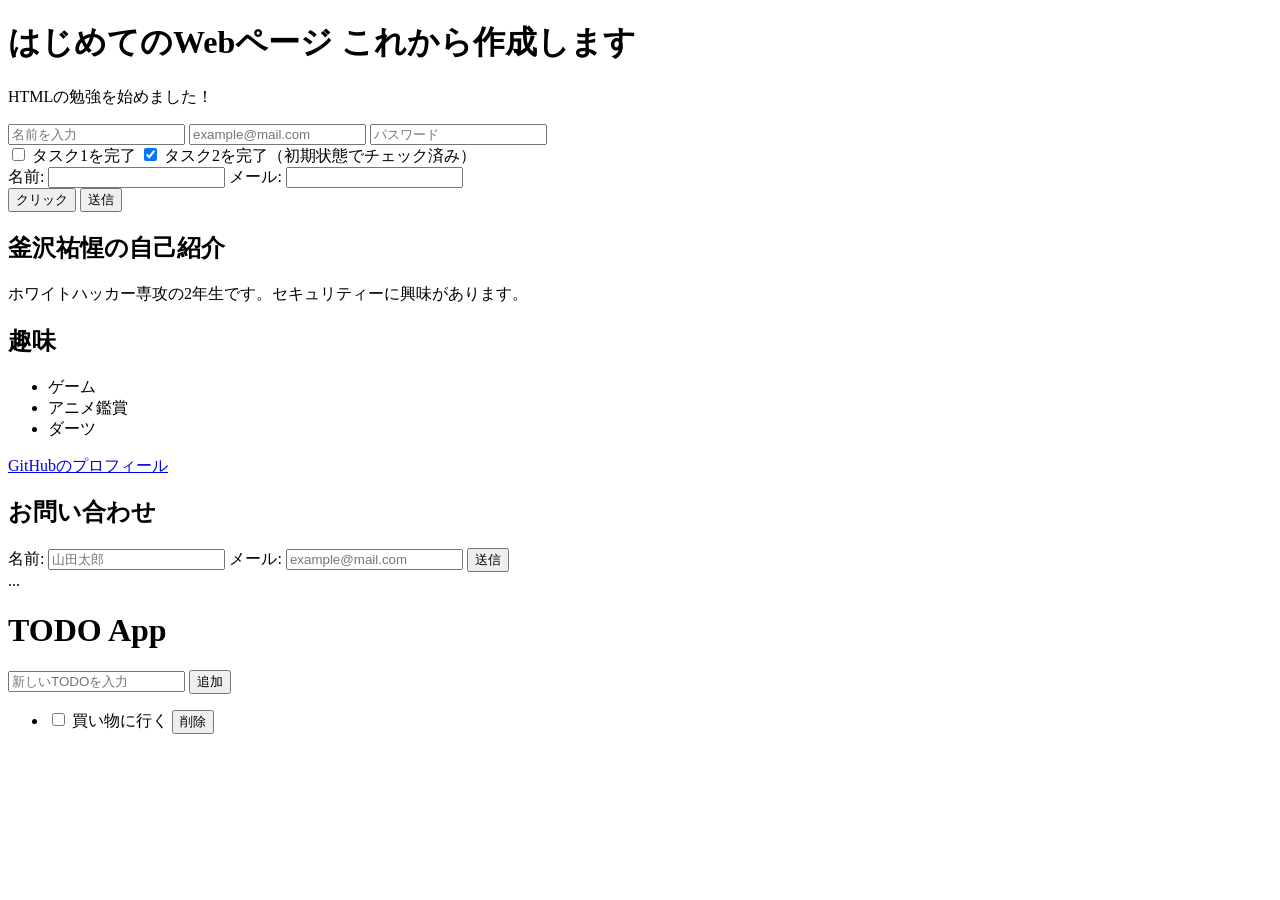
<file: session02/exercise/index.html>
<!doctype html>
<html lang="ja">
  <head>
    <meta charset="UTF-8" />
    <meta name="viewport" content="width=device-width, initial-scale=1.0" />
    <title>自己紹介ページ</title>
  </head>
  <body>
    <!-- ============================================
         実習2: 基本的なHTMLページ
         まずは以下のh1とpを自分の内容に書き換えてみよう
    ============================================ -->
    <header>
    <h1>はじめてのWebページ これから作成します</h1>
    <p>HTMLの勉強を始めました！</p>
    </header>
    
    <form>
    <!-- テキスト入力 -->
    <input type="text" placeholder="名前を入力">

    <!-- メールアドレス入力 -->
    <input type="email" placeholder="example@mail.com">

    <!-- パスワード入力（入力が●で隠れる） -->
    <input type="password" placeholder="パスワード">
    
    <br>

    <!-- チェックボックス -->
    <input type="checkbox" id="task1">
    <label for="task1">タスク1を完了</label>

    <input type="checkbox" id="task2" checked>
    <label for="task2">タスク2を完了（初期状態でチェック済み）</label>
    
    <br>

    <!-- for属性でinputのidを指定 -->
    <label for="username">名前:</label>
    <input type="text" id="username">

    <!-- label で input を囲む方法もある -->
    <label>
    メール:
    <input type="email">
    </label>

    <br>

    <!-- 通常のボタン -->
    <button type="button">クリック</button>

    <!-- 送信ボタン（form内で使用） -->
    <button type="submit">送信</button>

    </form>

    <!-- ============================================
         実習3: 自己紹介ページを作ろう
         以下のTODOコメントに従って、内容を追加してください
    ============================================ -->

    <!-- TODO: h1タグで自分の名前を見出しとして書いてみよう -->
    <main>
        <section>
            <h1>釜沢祐惺の自己紹介</h1>
            <p>ホワイトハッカー専攻の2年生です。セキュリティーに興味があります。</p>
        </section>

        <section>
            <h2>趣味</h2>
            <ul>
            <li>ゲーム</li>
            <li>アニメ鑑賞</li>
            <li>ダーツ</li>
            </ul>
            <a href="https://github.com">GitHubのプロフィール</a>
        </section>

    </main>
    <!--<h1>山田太郎の自己紹介</h1> -->

    <!-- TODO: pタグで自己紹介文を2〜3文書いてみよう -->
    <!-- 例: <p>情報学部の1年生です。</p> -->

    <!-- TODO: h2タグで「趣味」という見出しを作ろう -->

    <!-- TODO: ul と li タグで趣味のリストを3つ以上書いてみよう -->
    <!-- 例:
    <ul>
        <li>プログラミング</li>
        <li>読書</li>
    </ul>
    -->

    <!-- TODO: h2タグで「好きなサイト」という見出しを作ろう -->

    <!-- TODO: aタグで好きなWebサイトへのリンクを1つ以上作ろう -->
    <!-- 例: <a href="https://github.com">GitHub</a> -->

    <!-- ============================================
         実習4: セマンティックタグで構造化しよう
         上で書いた内容を、以下のセマンティックタグで囲み直してください

         ヒント: 以下の構造にしてみよう
         <header>
             <h1>名前</h1>
         </header>
         <main>
             <section>
                 <h2>自己紹介</h2>
                 <p>...</p>
             </section>
             <section>
                 <h2>趣味</h2>
                 <ul>...</ul>
             </section>
             <section>
                 <h2>好きなサイト</h2>
                 <a>...</a>
             </section>
         </main>
         <footer>
             <p>&copy; 2026 あなたの名前</p>
         </footer>
    ============================================ -->

    <!-- ============================================
         実習5: お問い合わせフォームを追加しよう
         以下のTODOに従って、フォームを作成してください
    ============================================ -->

<section>
        <h2>お問い合わせ</h2>
        <form>
            <div>
                <label for="name">名前:</label>
                <input type="text" id="name" placeholder="山田太郎">
                <label for="email">メール:</label>
                <input type="email" placeholder="example@mail.com">
                <button type="submit">送信</button>
            
            </div>
            ...
        </form>
    </section>

    <!-- TODO: sectionタグで「お問い合わせ」セクションを作ろう -->
    <!-- TODO: formタグの中に以下を作成:
         1. 名前の入力欄（type="text"）+ labelタグ
         2. メールアドレスの入力欄（type="email"）+ labelタグ
         3. 送信ボタン（button type="submit"）
    -->
    <!-- ヒント:
    <section>
        <h2>お問い合わせ</h2>
        <form>
            <div>
                <label for="name">名前:</label>
                <input type="text" id="name" placeholder="山田太郎">
            </div>
            ...
        </form>
    </section>
    -->

<header>
    <h1>TODO App</h1>
</header>
<main>
    <form id="todo-form">
        <input type="text" id="todo-input"
               placeholder="新しいTODOを入力">
        <button type="submit">追加</button>
    </form>
    <ul id="todo-list">
        <li>
            <label>
                <input type="checkbox">
                <span>買い物に行く</span>
            </label>
            <button>削除</button>
        </li>
    </ul>
</main>

  </body>
</html>
</file>
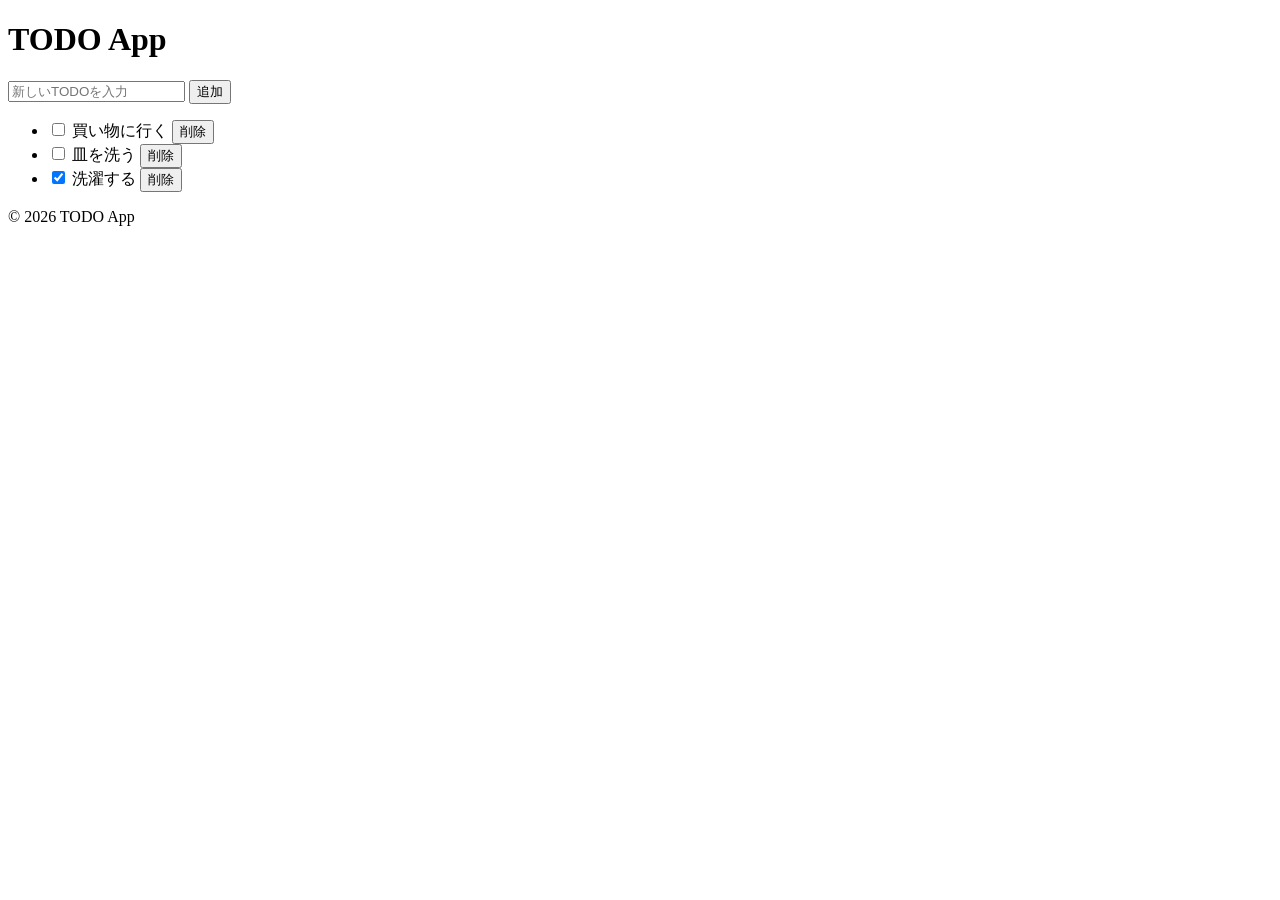
<file: session02/exercise/todo.html>
<!doctype html>
<html lang="ja">
  <head>
    <meta charset="UTF-8" />
    <meta name="viewport" content="width=device-width, initial-scale=1.0" />
    <title>TODO App</title>
  </head>
  <body>
    <!-- ============================================
       TODOアプリの HTML を作ろう

       以下の構造を完成させてください:
       1. ヘッダー: アプリのタイトル（h1）
       2. メイン: 入力フォーム + TODOリスト
       3. フッター: 著作権表示

       各TODO項目の構造:
       <li>
         <label>
           <input type="checkbox">
           <span>TODOのテキスト</span>
         </label>
         <button>削除</button>
       </li>
  ============================================ -->

    <!-- ===== ヘッダー ===== -->
    <header>
     <h1>TODO App</h1>
      <!-- ヒント: h1タグでアプリのタイトルを書こう -->
    </header>

    <!-- ===== メインコンテンツ ===== -->
    <main>
      <form id="todo-form">
        <input type="text" id="todo-input"
               placeholder="新しいTODOを入力">
        <button type="submit">追加</button>
     </form>
      <ul id="todo-list">
        <li>
            <label>
                <input type="checkbox">
                <span>買い物に行く</span>
            </label>
            <button>削除</button>
        </li>

        <li>
            <label>
                <input type="checkbox">
                <span>皿を洗う</span>
            </label>
            <button>削除</button>
        </li>

        <li>
            <label>
                <input type="checkbox" checked>
                <span>洗濯する</span>
            </label>
            <button>削除</button>
        </li>
      </ul>

      <!-- ----- TODO入力エリア ----- -->
      <!-- ヒント: form (id="todo-form") タグの中に以下を追加
         - input (type="text", id="todo-input", placeholder="新しいTODOを入力...")
         - button (type="submit", テキスト: "追加")
    -->

      <!-- ----- TODOリスト表示エリア ----- -->
      <!-- ヒント: ul (id="todo-list") の中に li を3つ以上追加
         各liには label でcheckboxとspanを包み、後ろに削除ボタンを置く
         1つは checked をつけて完了済みにしてみよう
        </main>

    <!-- ===== フッター ===== -->
    <footer>
       <p>&copy; 2026 TODO App</p>
      <!-- ヒント: <p>&copy; 2026 TODO App</p> -->
    </footer>
  </body>
</html>
</file>
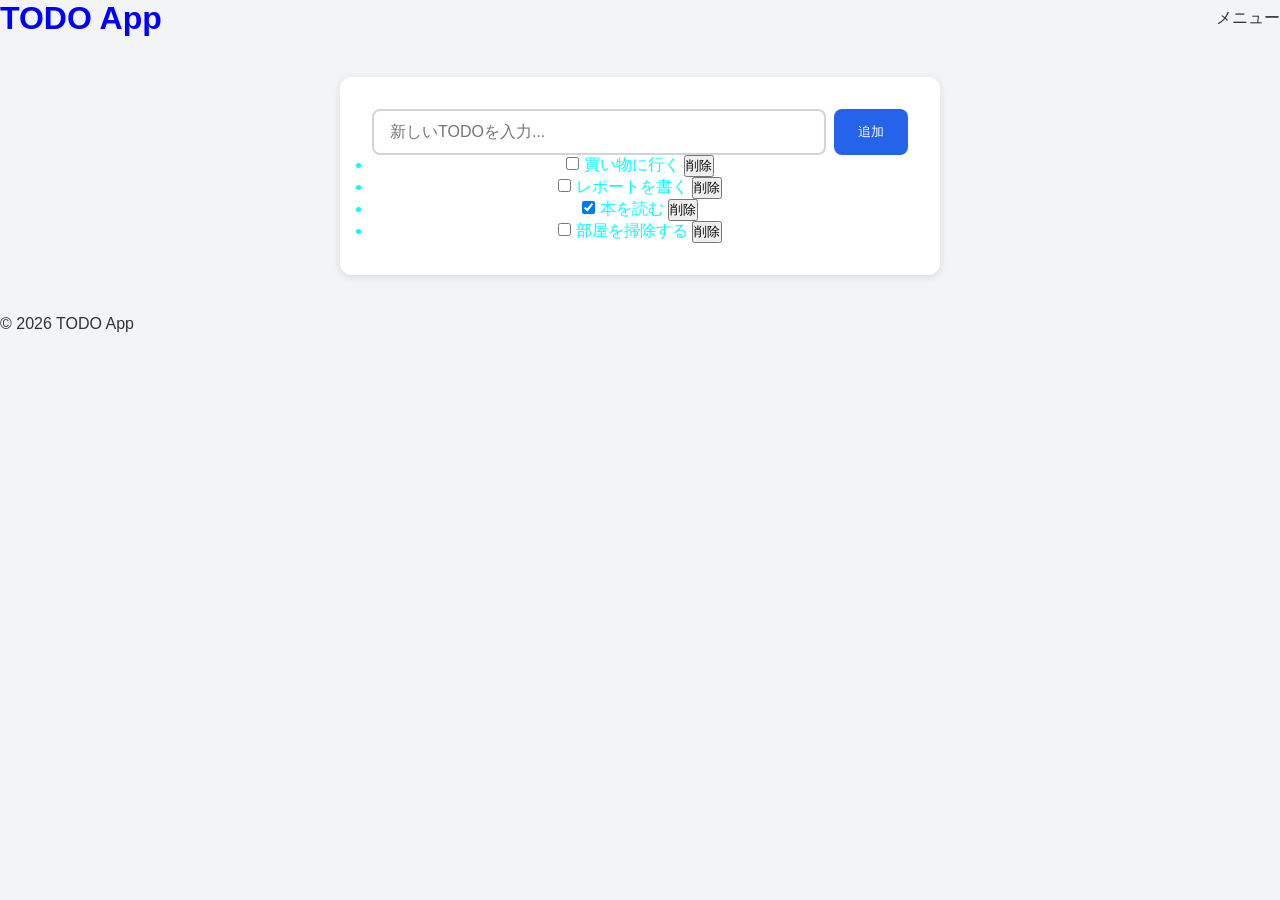
<file: session03/exercise/todo.html>
<!doctype html>
<html lang="ja">
  <head>
    <meta charset="UTF-8" />
    <meta name="viewport" content="width=device-width, initial-scale=1.0" />
    <title>TODO App</title>
    <!-- ヒント: 外部CSSファイルを読み込もう -->
    <!-- <link rel="stylesheet" href="style.css"> -->
  <link rel="stylesheet" href="style.css" />
  </head>
  <body>
    <!-- ヘッダー（第2回の正解にclass名を追加） -->
    <header class="header">
      <h1>TODO App</h1>
      <nav> メニュー</nav>
    </header>

    <!-- メインコンテンツ -->
    <main class="todo-card">
      <!-- TODO入力エリア -->
      <form id="todo-form" class="input-area">
        <input
          type="text"
          id="todo-input"
          class="todo-input"
          placeholder="新しいTODOを入力..."
        />
        <button type="submit" class="todo-button">追加</button>
      </form>

      <!-- TODOリスト -->
      <ul id="todo-list" class="todo-list">
        <li class="todo-item">
          <label class="todo-label">
            <input type="checkbox" class="todo-checkbox" />
            <span class="todo-title">買い物に行く</span>
          </label>
          <button class="delete-button">削除</button>
        </li>

        <li class="todo-item">
          <label class="todo-label">
            <input type="checkbox" class="todo-checkbox" />
            <span class="todo-title">レポートを書く</span>
          </label>
          <button class="delete-button">削除</button>
        </li>

        <li class="todo-item done">
          <label class="todo-label">
            <input type="checkbox" class="todo-checkbox" checked />
            <span class="todo-title">本を読む</span>
          </label>
          <button class="delete-button">削除</button>
        </li>

        <li class="todo-item">
          <label class="todo-label">
            <input type="checkbox" class="todo-checkbox" />
            <span class="todo-title">部屋を掃除する</span>
          </label>
          <button class="delete-button">削除</button>
        </li>
      </ul>
    </main>

    <!-- フッター -->
    <footer class="footer">
      <p>&copy; 2026 TODO App</p>
    </footer>
  </body>
</html>
</file>
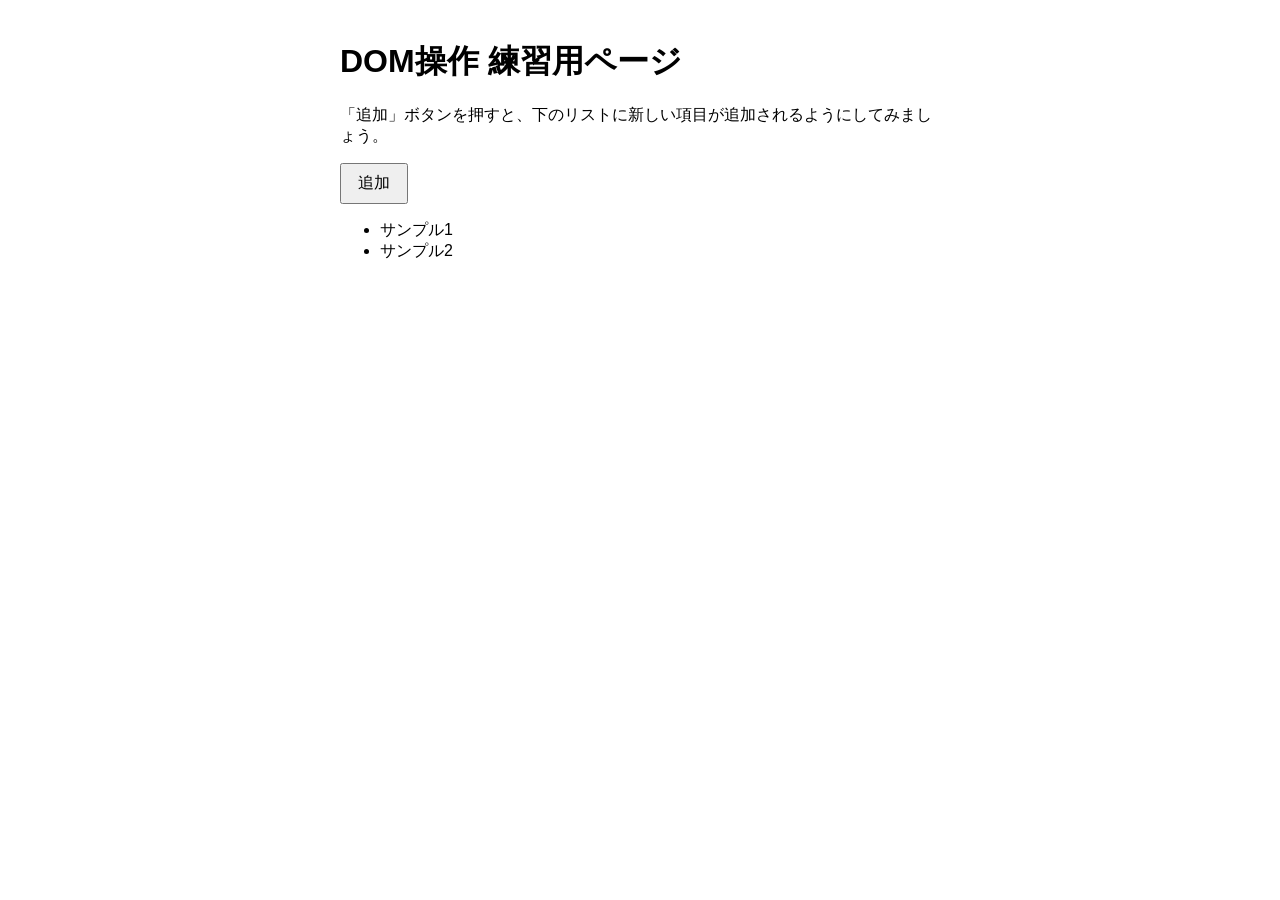
<file: session04/exercise/dom-example.html>
<!doctype html>
<html lang="ja">
  <head>
    <meta charset="UTF-8" />
    <title>DOM操作 練習用</title>
    <style>
      body {
        font-family: sans-serif;
        max-width: 600px;
        margin: 40px auto;
        padding: 0 20px;
      }
      button {
        padding: 8px 16px;
        font-size: 16px;
        cursor: pointer;
      }
      ul {
        margin-top: 16px;
      }
    </style>
  </head>
  <body>
    <h1>DOM操作 練習用ページ</h1>

    <p>
      「追加」ボタンを押すと、下のリストに新しい項目が追加されるようにしてみましょう。
    </p>

    <button id="add-item-btn">追加</button>

    <ul id="item-list">
      <li>サンプル1</li>
      <li>サンプル2</li>
    </ul>

    <script>
      // ↓↓↓ ここから下に、スライドのコードを書いてください ↓↓↓

      // 要素の取得 アイテムを追加するボタンとリストを取得
const addItemBtn = document.getElementById("add-item-btn");
const itemList = document.getElementById("item-list");

// 「追加」ボタンをクリックしたときの処理
addItemBtn.addEventListener("click", () => {
  // 新しいli要素を作成して追加
  const newItem = document.createElement("li");
  newItem.textContent = "りんご";
  itemList.appendChild(newItem);
});
    </script>
  </body>
</html>
</file>
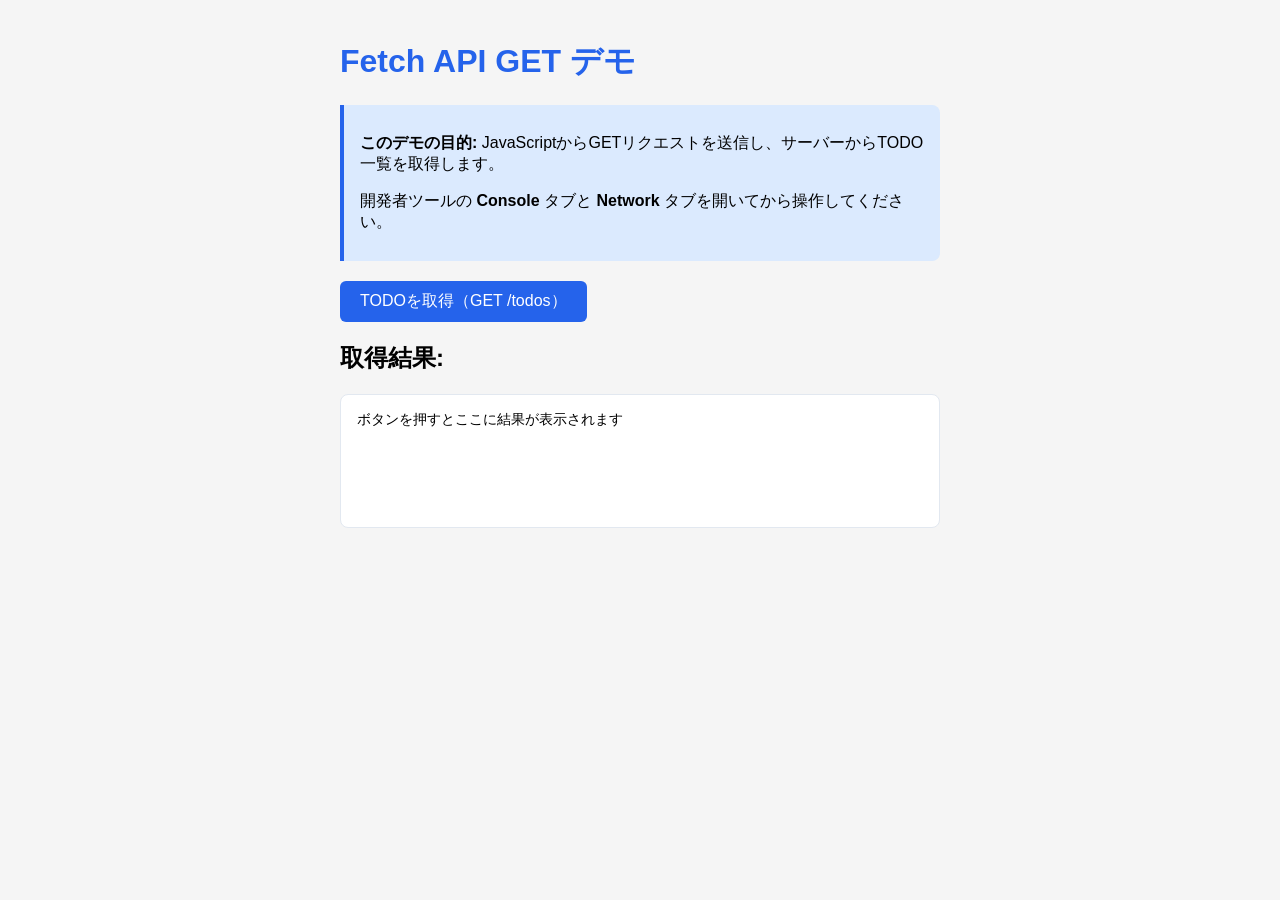
<file: session07/exercise/static/fetch-get-example.html>
<!doctype html>
<html lang="ja">
  <head>
    <meta charset="UTF-8" />
    <meta name="viewport" content="width=device-width, initial-scale=1.0" />
    <title>Fetch API GET デモ</title>
    <style>
      body {
        font-family:
          "Helvetica Neue", Arial, "Hiragino Kaku Gothic ProN", sans-serif;
        max-width: 600px;
        margin: 40px auto;
        padding: 0 20px;
        background-color: #f5f5f5;
      }
      h1 {
        color: #2563eb;
      }
      button {
        background-color: #2563eb;
        color: white;
        border: none;
        padding: 10px 20px;
        border-radius: 6px;
        font-size: 16px;
        cursor: pointer;
      }
      button:hover {
        background-color: #1d4ed8;
      }
      #result {
        margin-top: 20px;
        padding: 16px;
        background-color: white;
        border-radius: 8px;
        border: 1px solid #e2e8f0;
        min-height: 100px;
        white-space: pre-wrap;
        font-family: monospace;
        font-size: 14px;
      }
      .info {
        background-color: #dbeafe;
        border-left: 4px solid #2563eb;
        padding: 12px 16px;
        margin-bottom: 20px;
        border-radius: 0 8px 8px 0;
      }
    </style>
  </head>
  <body>
    <h1>Fetch API GET デモ</h1>

    <div class="info">
      <p>
        <strong>このデモの目的:</strong>
        JavaScriptからGETリクエストを送信し、サーバーからTODO一覧を取得します。
      </p>
      <p>
        開発者ツールの <strong>Console</strong> タブと
        <strong>Network</strong> タブを開いてから操作してください。
      </p>
    </div>

    <button onclick="getTodos()">TODOを取得（GET /todos）</button>

    <h2>取得結果:</h2>
    <div id="result">ボタンを押すとここに結果が表示されます</div>

    <script>
      // =====================================================
      // Fetch API を使った GET リクエストのデモ
      // =====================================================

      // このページは FastAPI の static フォルダから配信される。
      // 画面とAPIが同じサーバー（同一オリジン）なので、相対パス "/todos" で呼べる。

      // async/await を使った GET リクエスト
      async function getTodos() {
        console.log("--- GET /todos を実行します ---");

        try {
          // Step 1: fetch() でGETリクエストを送信
          //   fetch() はデフォルトでGETメソッドを使う
          console.log("Step 1: fetch() でリクエスト送信...");
          const response = await fetch("/todos");

          // Step 2: レスポンスのステータスを確認
          console.log("Step 2: レスポンス受信");
          console.log("  ステータスコード:", response.status);
          console.log("  OK?:", response.ok);

          // Step 3: レスポンスのbodyをJSON形式で解析
          //   response.json() はPromiseを返すのでawaitが必要
          console.log("Step 3: JSONを解析中...");
          const data = await response.json();

          // Step 4: 取得したデータを表示
          console.log("Step 4: データ取得完了!");
          console.log("  取得したTODO一覧:", data);
          console.log("  TODO数:", data.length);

          // 画面にも表示
          const resultDiv = document.getElementById("result");
          resultDiv.textContent = JSON.stringify(data, null, 2);
        } catch (error) {
          // エラーが発生した場合（サーバーが起動していないなど）
          console.error("エラーが発生しました:", error);
          document.getElementById("result").textContent =
            "エラー: " +
            error.message +
            "\n\nサーバーが起動しているか確認してください。";
        }
      }
    </script>
  </body>
</html>
</file>
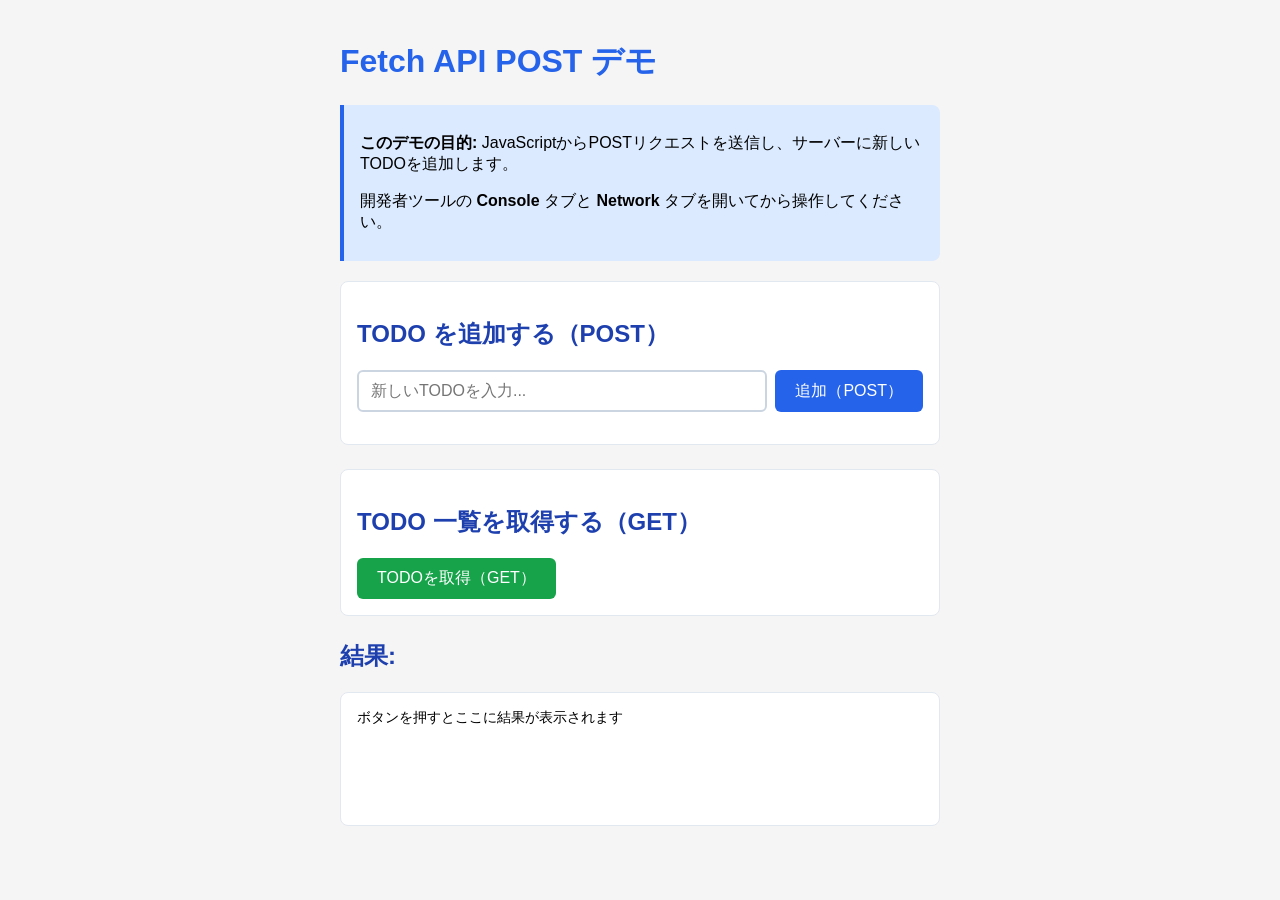
<file: session07/exercise/static/fetch-post-example.html>
<!doctype html>
<html lang="ja">
  <head>
    <meta charset="UTF-8" />
    <meta name="viewport" content="width=device-width, initial-scale=1.0" />
    <title>Fetch API POST デモ</title>
    <style>
      body {
        font-family:
          "Helvetica Neue", Arial, "Hiragino Kaku Gothic ProN", sans-serif;
        max-width: 600px;
        margin: 40px auto;
        padding: 0 20px;
        background-color: #f5f5f5;
      }
      h1 {
        color: #2563eb;
      }
      h2 {
        color: #1e40af;
      }
      .input-group {
        display: flex;
        gap: 8px;
        margin-bottom: 16px;
      }
      input[type="text"] {
        flex: 1;
        padding: 10px 12px;
        border: 2px solid #cbd5e1;
        border-radius: 6px;
        font-size: 16px;
      }
      input[type="text"]:focus {
        outline: none;
        border-color: #2563eb;
      }
      button {
        background-color: #2563eb;
        color: white;
        border: none;
        padding: 10px 20px;
        border-radius: 6px;
        font-size: 16px;
        cursor: pointer;
      }
      button:hover {
        background-color: #1d4ed8;
      }
      .btn-green {
        background-color: #16a34a;
      }
      .btn-green:hover {
        background-color: #15803d;
      }
      #result {
        margin-top: 20px;
        padding: 16px;
        background-color: white;
        border-radius: 8px;
        border: 1px solid #e2e8f0;
        min-height: 100px;
        white-space: pre-wrap;
        font-family: monospace;
        font-size: 14px;
      }
      .info {
        background-color: #dbeafe;
        border-left: 4px solid #2563eb;
        padding: 12px 16px;
        margin-bottom: 20px;
        border-radius: 0 8px 8px 0;
      }
      .section {
        margin-bottom: 24px;
        padding: 16px;
        background-color: white;
        border-radius: 8px;
        border: 1px solid #e2e8f0;
      }
    </style>
  </head>
  <body>
    <h1>Fetch API POST デモ</h1>

    <div class="info">
      <p>
        <strong>このデモの目的:</strong>
        JavaScriptからPOSTリクエストを送信し、サーバーに新しいTODOを追加します。
      </p>
      <p>
        開発者ツールの <strong>Console</strong> タブと
        <strong>Network</strong> タブを開いてから操作してください。
      </p>
    </div>

    <div class="section">
      <h2>TODO を追加する（POST）</h2>
      <div class="input-group">
        <input type="text" id="todoInput" placeholder="新しいTODOを入力..." />
        <button onclick="addTodo()">追加（POST）</button>
      </div>
    </div>

    <div class="section">
      <h2>TODO 一覧を取得する（GET）</h2>
      <button class="btn-green" onclick="getTodos()">TODOを取得（GET）</button>
    </div>

    <h2>結果:</h2>
    <div id="result">ボタンを押すとここに結果が表示されます</div>

    <script>
      // =====================================================
      // Fetch API を使った POST リクエストのデモ
      // =====================================================

      // このページは FastAPI の static フォルダから配信される。
      // 画面とAPIが同じサーバー（同一オリジン）なので、相対パス "/todos" で呼べる。

      // ----- GET: TODO一覧を取得 -----
      async function getTodos() {
        console.log("--- GET /todos を実行します ---");
        try {
          const response = await fetch("/todos");
          const data = await response.json();
          console.log("取得したTODO一覧:", data);
          document.getElementById("result").textContent =
            "GET /todos のレスポンス:\n" + JSON.stringify(data, null, 2);
        } catch (error) {
          console.error("GETエラー:", error);
          document.getElementById("result").textContent =
            "エラー: " + error.message;
        }
      }

      // ----- POST: 新しいTODOを追加 -----
      async function addTodo() {
        const input = document.getElementById("todoInput");
        const title = input.value.trim();

        if (!title) {
          alert("TODOを入力してください");
          return;
        }

        console.log("--- POST /todos を実行します ---");
        console.log("送信するデータ:", { title: title });

        try {
          // Step 1: POSTリクエストの設定
          //   method: HTTPメソッドを指定
          //   headers: 送信するデータの形式を宣言
          //   body: 送信するデータ（JSON文字列に変換）
          const requestBody = { title: title };
          console.log("Step 1: リクエスト設定");
          console.log("  method: POST");
          console.log("  Content-Type: application/json");
          console.log("  body (JSオブジェクト):", requestBody);
          console.log("  body (JSON文字列):", JSON.stringify(requestBody));

          // Step 2: fetch() でPOSTリクエストを送信
          console.log("Step 2: fetch() でリクエスト送信...");
          const response = await fetch("/todos", {
            method: "POST",
            headers: {
              "Content-Type": "application/json",
            },
            body: JSON.stringify(requestBody),
          });

          // Step 3: レスポンスを確認
          console.log("Step 3: レスポンス受信");
          console.log("  ステータスコード:", response.status);
          const data = await response.json();
          console.log("  レスポンスデータ:", data);
          console.log("  サーバーが付与したID:", data.id);

          // Step 4: 画面に表示
          document.getElementById("result").textContent =
            "POST /todos のレスポンス:\n" + JSON.stringify(data, null, 2);

          // 入力欄をクリア
          input.value = "";
        } catch (error) {
          console.error("POSTエラー:", error);
          document.getElementById("result").textContent =
            "エラー: " + error.message;
        }
      }

      // Enterキーでも追加できるようにする
      document
        .getElementById("todoInput")
        .addEventListener("keydown", function (e) {
          if (e.key === "Enter") {
            addTodo();
          }
        });
    </script>
  </body>
</html>
</file>
<file: session03/exercise/style.css>
/* ===========================================
   TODOアプリ CSS - 実習用スターター
   第3回 CSS基礎

   todo.html の <link> タグのコメントを外して
   このファイルを読み込んでからスタイルを書いていこう
   =========================================== */


h1{
  color: blue;
}

/* --- 1. リセットと基本設定 ---
   ヒント: * で全要素の margin/padding を 0 に
          box-sizing: border-box でサイズ計算を楽に */

* {
  /* ヒント: margin: 0; padding: 0; box-sizing: border-box; */
}

* {
  margin: 0;
  padding: 0;
  box-sizing: border-box;
}

body {
  /* ヒント: font-family, background-color: #f3f4f6, color: #333 */
  font-family: "Helvetica Neue", Arial, "Hiragino Sans",
               "Noto Sans JP", sans-serif;
  background-color: #f3f4f6;
  color: #333;
}

/* --- 2. ヘッダー ---
   ヒント: 背景色 #2563eb, 文字色 white, padding, text-align: center */

.header {
  display: flex; justify-content: space-between; align-items: center;
}

.header h1 {
  /* ヒント: font-size: 24px */
}

/* --- 3. メインコンテンツ --- */

/* --- 4. TODOカード ---
   ヒント: 白背景, max-width: 600px, margin: 24px auto で中央配置
           padding: 32px, border-radius: 12px, box-shadow */

.todo-card {
   background-color: white;
  max-width: 600px;
  margin: 40px auto;       /* 上下40px、左右は自動で中央配置 */
  padding: 32px;
  border-radius: 12px;     /* 角を丸くする */
  box-shadow: 0 2px 8px rgba(0, 0, 0, 0.1);  /* 影 */
}

/* --- 5. 入力エリア ---
   ヒント: display: flex で横並び, gap: 8px, margin-bottom: 24px */

.input-area {
  display: flex; gap: 8px;
}

.todo-input {
  flex: 1;                  /* 残りの幅を使い切る */
  padding: 12px 16px;
  border: 2px solid #d1d5db;
  border-radius: 8px;
  font-size: 16px;
  /* ヒント: flex: 1, padding: 12px 16px, border: 2px solid #d1d5db
             border-radius: 8px, font-size: 16px */
}

.todo-input:focus {
  /* ヒント: border-color: #2563eb, outline: none */
}

.todo-button {
  padding: 12px 24px;
  background-color: #2563eb;
  color: white;
  border: none;
  border-radius: 8px;
  cursor: pointer;          /* ポインターに変える */
  /* ヒント: padding: 12px 24px, background-color: #2563eb
             color: white, border: none, border-radius: 8px, cursor: pointer */
}

.todo-button:hover {
  background-color: #1d4ed8;  /* 少し暗く */
  /* ヒント: background-color: #1d4ed8 */
}

/* --- 6. TODOリスト --- */

.todo-list {
  /* ヒント: list-style: none */
}

.todo-item {
  /* ヒント: display: flex, align-items: center, justify-content: space-between
             padding: 12px 16px, margin-bottom: 8px
             background-color: #f9fafb, border: 1px solid #e5e7eb, border-radius: 8px */
  color: aqua;
  text-align: center;
}

h1{
  text-align: center;
}
.todo-item:hover {
  background-color: #f9fafb;  /* 薄く色が変わる */
  /* ヒント: background-color: #eff6ff */
}

/* --- 7. TODO項目の内容 --- */

.todo-label {
  /* ヒント: display: flex, align-items: center, gap: 12px, cursor: pointer, flex: 1 */
}

.todo-checkbox {
  /* ヒント: width: 20px, height: 20px, cursor: pointer */
}

.todo-title {
  /* ヒント: font-size: 16px */
}

/* --- 8. 完了状態 ---
   ヒント: 完了アイテムの背景を変え、テキストに取り消し線を引く */

.todo-item.done {
  /* ヒント: background-color: #f0fdf4, border-color: #bbf7d0 */
}

.todo-item.done .todo-title {
  /* ヒント: text-decoration: line-through, color: #9ca3af */
}

/* --- 9. 削除ボタン --- */

.delete-button {
  /* ヒント: padding: 6px 12px, background-color: transparent
             color: #9ca3af, border: 1px solid #d1d5db, border-radius: 6px, cursor: pointer */
}

.delete-button:hover {
  /* ヒント: background-color: #fef2f2, color: #dc2626, border-color: #fca5a5 */
}

/* --- 10. 空メッセージ ---
   ヒント: TODOが0件のときに表示するメッセージ
           text-align: center, padding: 32px, color: #9ca3af, font-size: 14px */

.empty-message {
}

/* --- 11. ページフッター --- */

.footer {
  /* ヒント: background-color: #374151, color: #9ca3af
             text-align: center, padding: 16px, font-size: 14px */
}

/* --- 12. レスポンシブデザイン ---
   ヒント: @media (max-width: 480px) でスマホ向けスタイルを記述
           カードのmargin/paddingを小さく、入力エリアを縦並びに */
</file>
